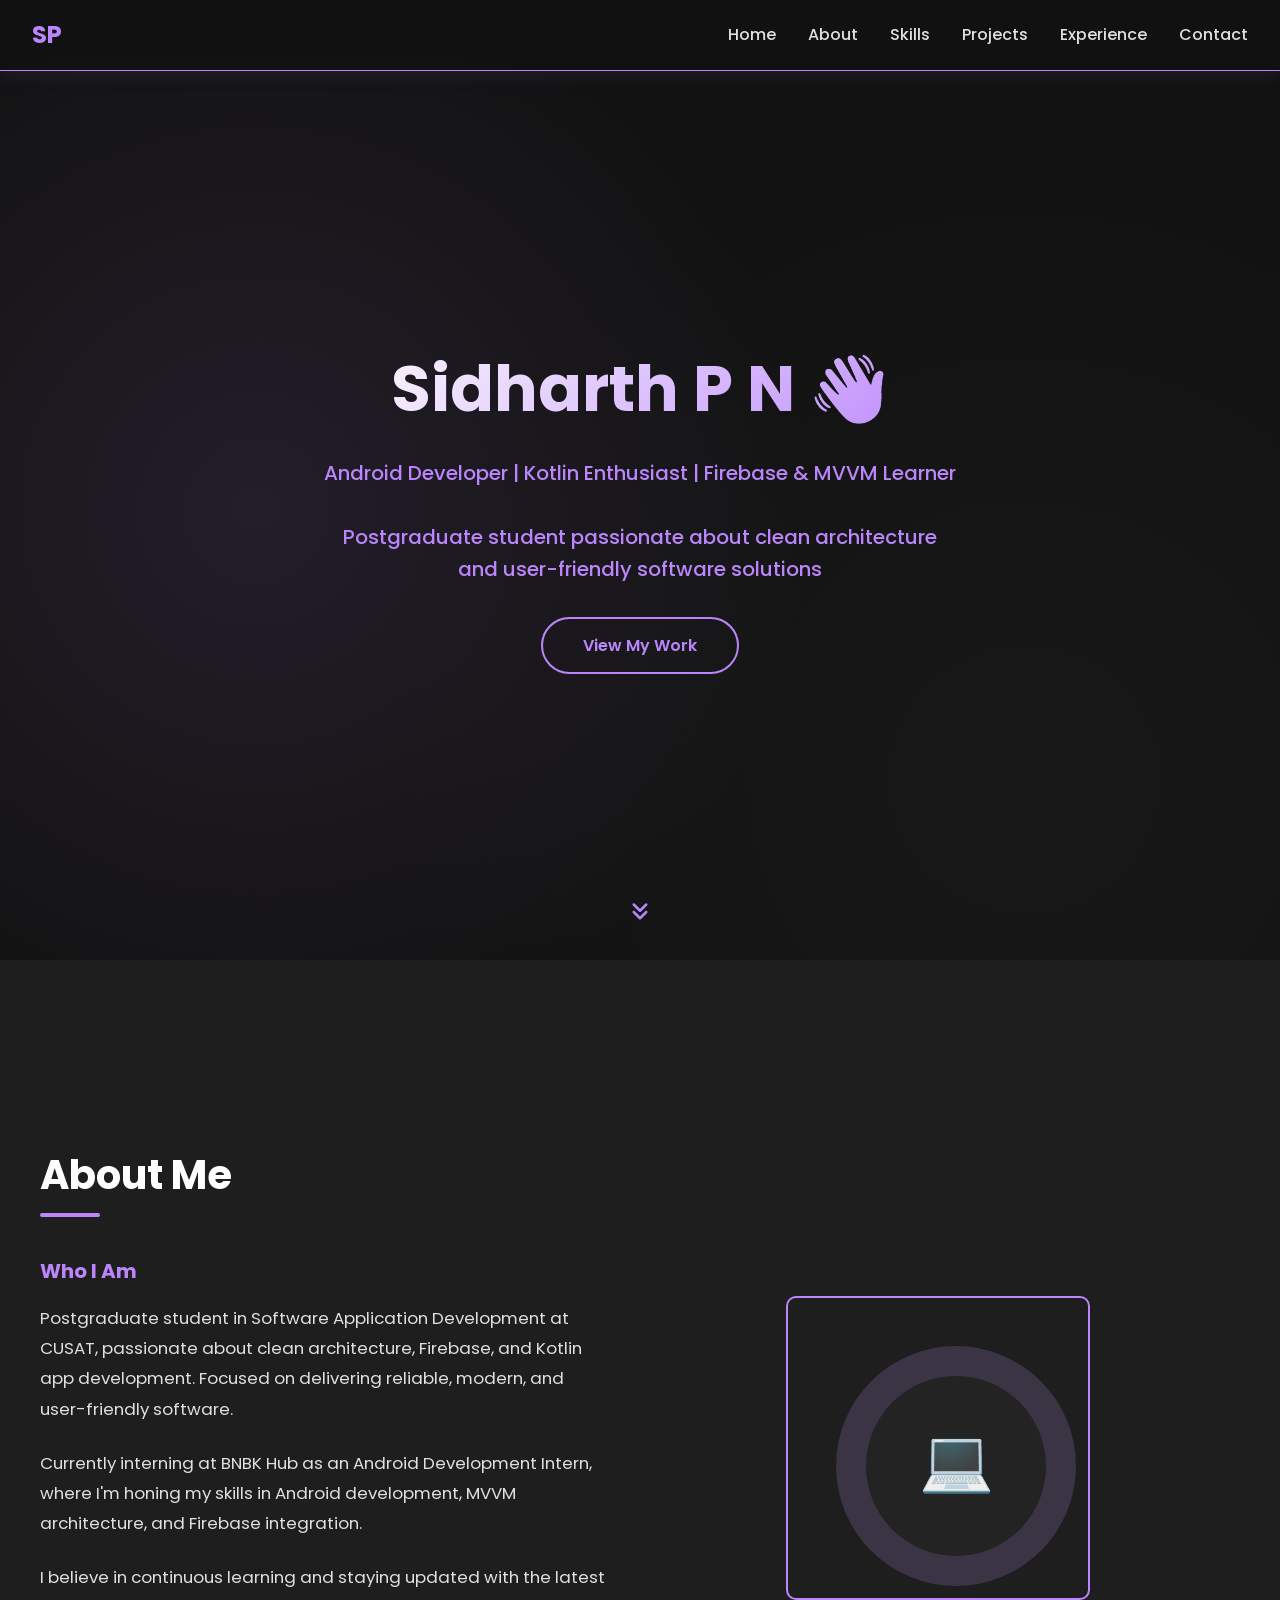
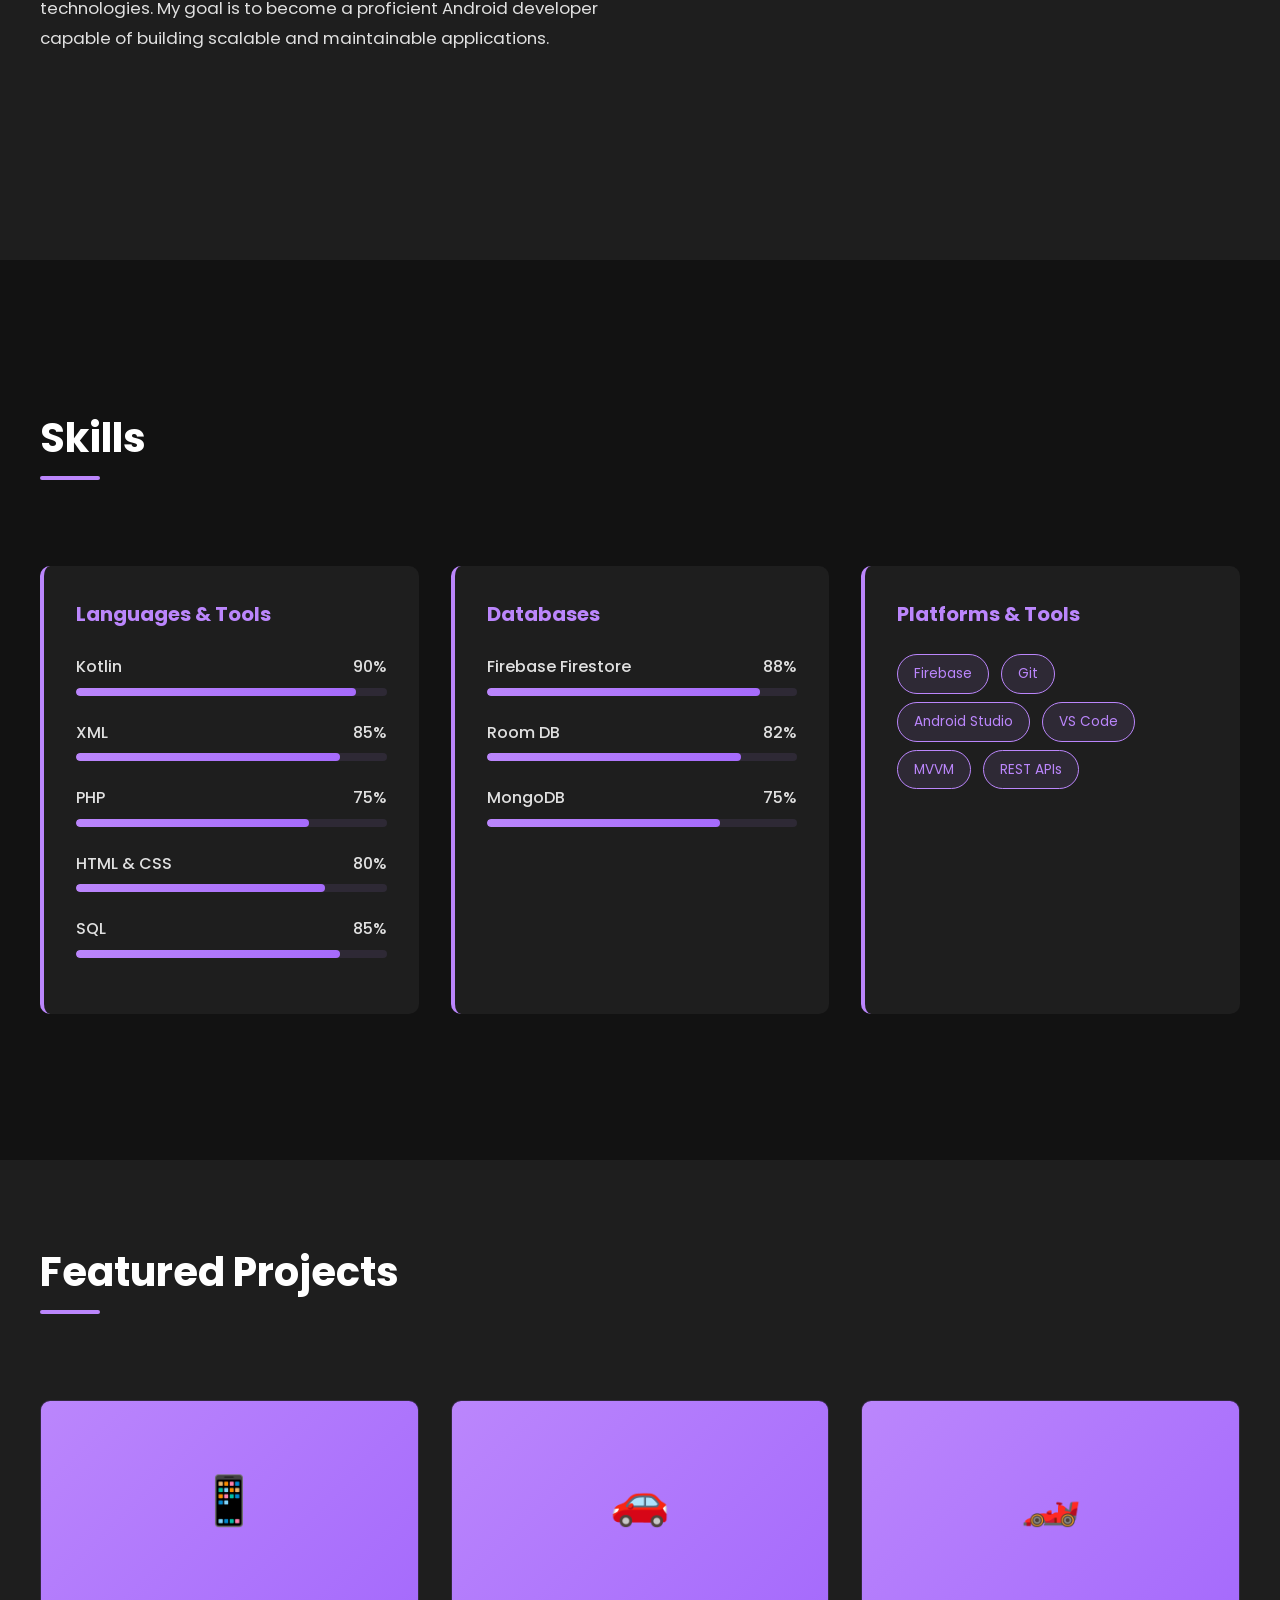
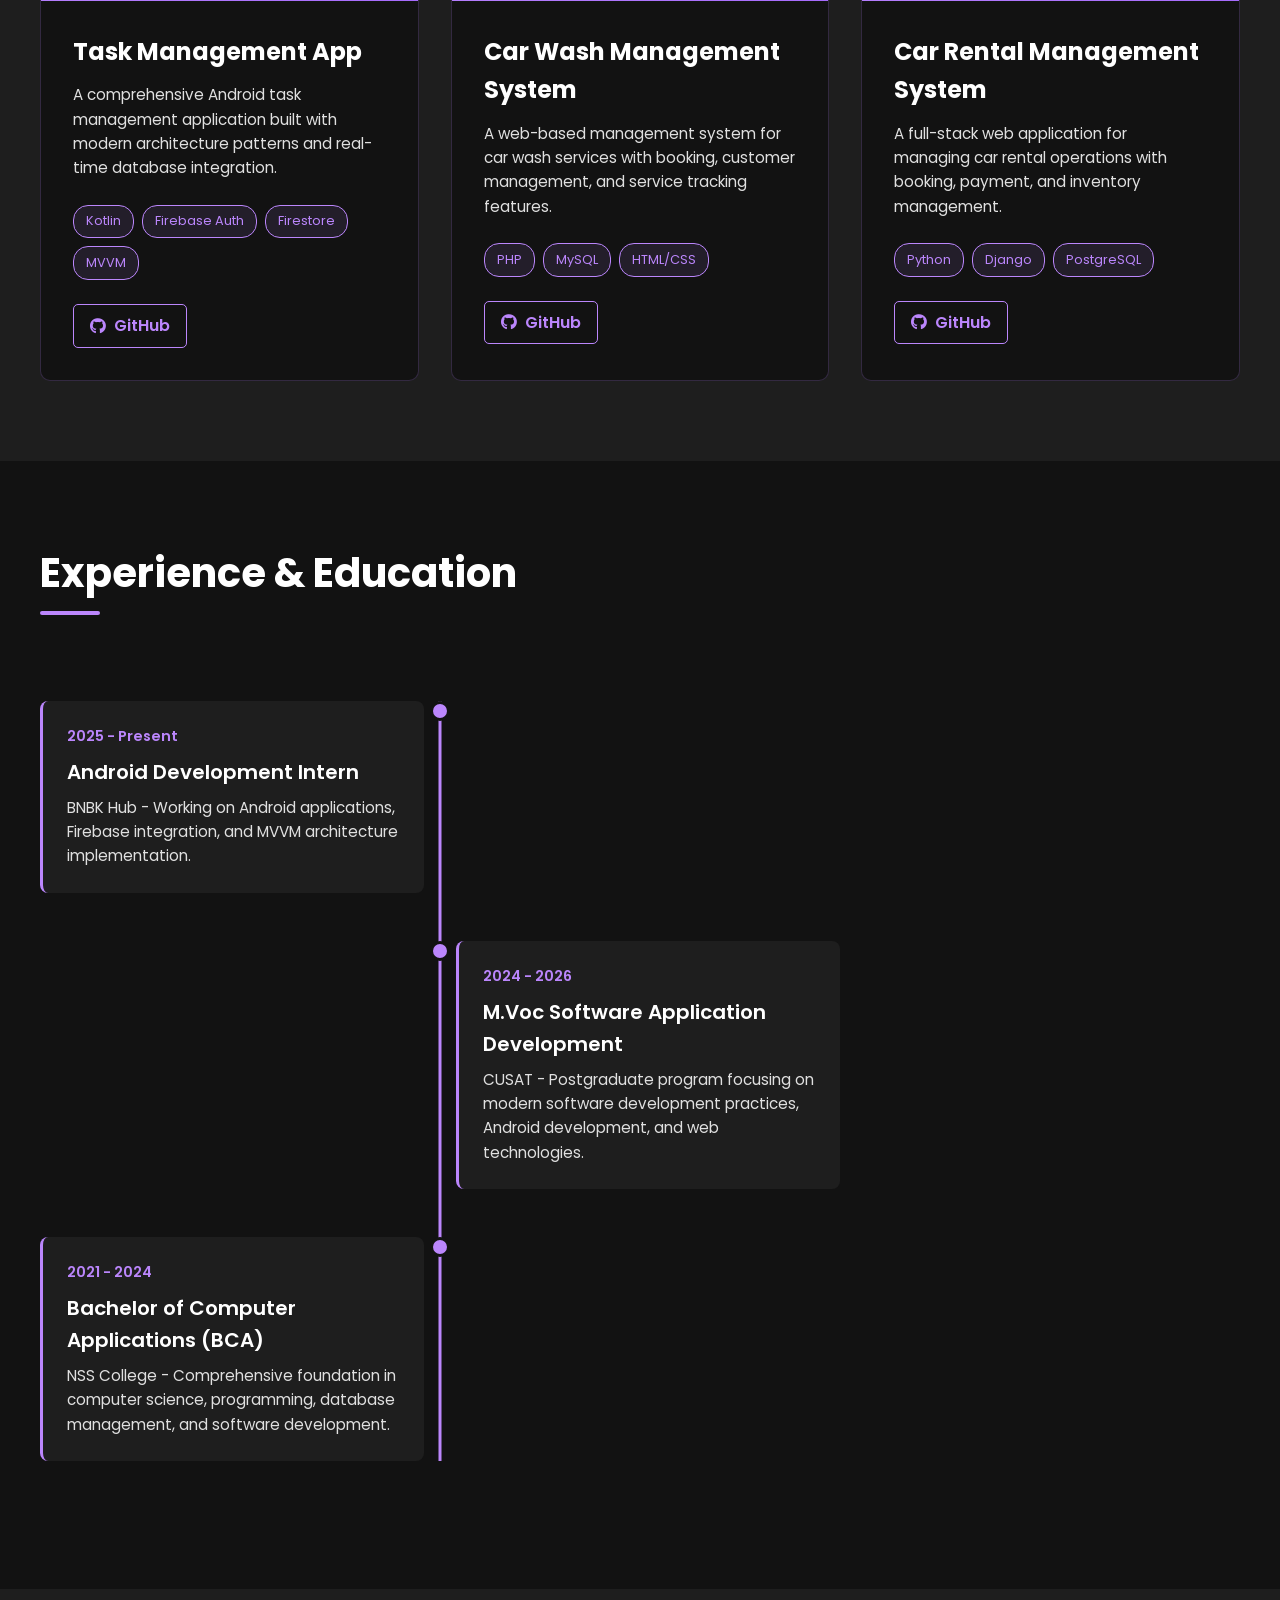
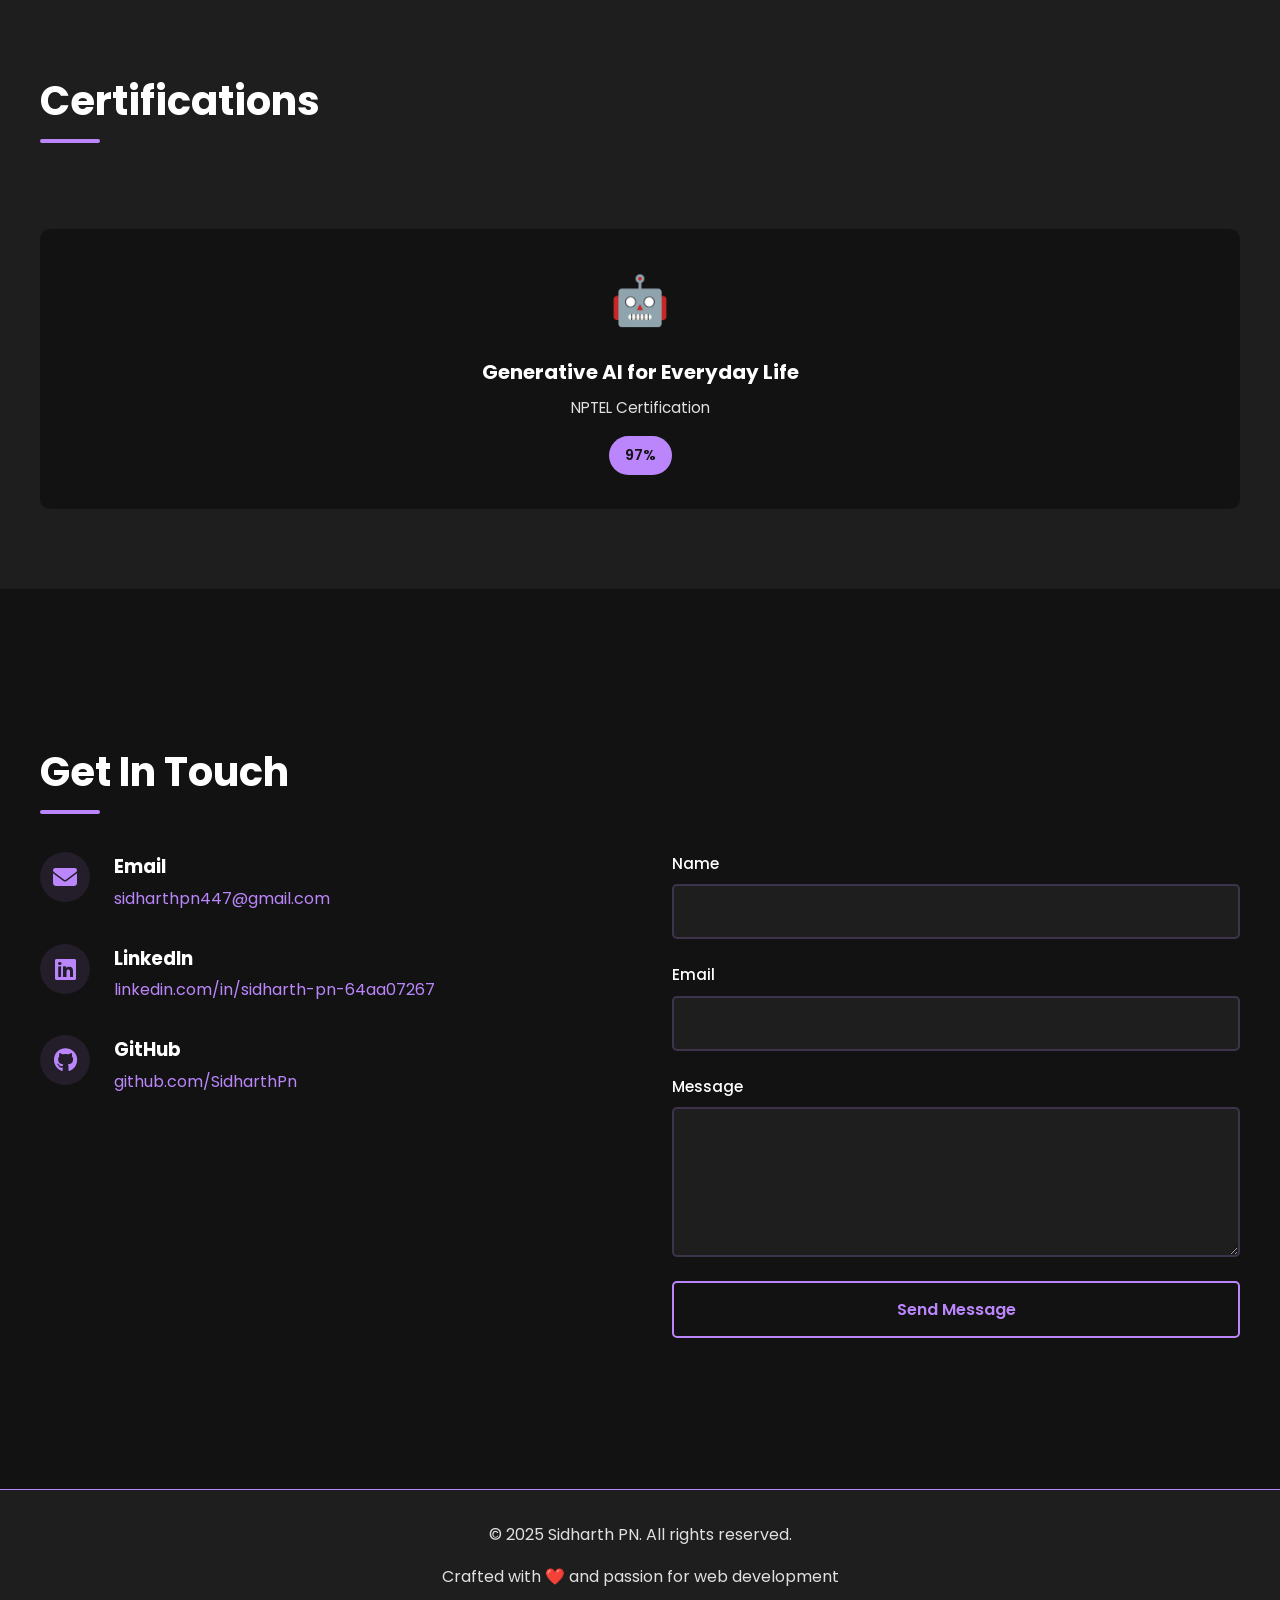
<file: portfolio.html>
<!DOCTYPE html>
<html lang="en">
<head>
    <meta charset="UTF-8">
    <meta name="viewport" content="width=device-width, initial-scale=1.0">
    <title>Sidharth PN - Android Developer Portfolio</title>
    <link href="https://fonts.googleapis.com/css2?family=Poppins:wght@300;400;500;600;700&display=swap" rel="stylesheet">
    <link rel="stylesheet" href="https://cdnjs.cloudflare.com/ajax/libs/font-awesome/6.4.0/css/all.min.css">
    <style>
        /* ==================== ROOT VARIABLES ==================== */
        :root {
            --primary-dark: #121212;
            --secondary-dark: #1e1e1e;
            --accent-color: #BB86FC;
            --accent-color-hover: #A66BFC;
            --text-light: #E0E0E0;
            --text-white: #FFFFFF;
            --subtle-dark: #232323;
            --transition: all 0.3s ease;
        }

        /* ==================== GLOBAL STYLES ==================== */
        * {
            margin: 0;
            padding: 0;
            box-sizing: border-box;
        }

        html {
            scroll-behavior: smooth;
        }

        body {
            font-family: 'Poppins', sans-serif;
            background-color: var(--primary-dark);
            color: var(--text-light);
            line-height: 1.6;
            overflow-x: hidden;
        }

        /* ==================== SCROLLBAR STYLING ==================== */
        ::-webkit-scrollbar {
            width: 10px;
        }

        ::-webkit-scrollbar-track {
            background: var(--secondary-dark);
        }

        ::-webkit-scrollbar-thumb {
            background: var(--accent-color);
            border-radius: 5px;
        }

        ::-webkit-scrollbar-thumb:hover {
            background: var(--accent-color-hover);
        }

        /* ==================== NAVIGATION ==================== */
        nav {
            position: fixed;
            top: 0;
            width: 100%;
            background: rgba(18, 18, 18, 0.95);
            backdrop-filter: blur(10px);
            z-index: 1000;
            padding: 1rem 2rem;
            display: flex;
            justify-content: space-between;
            align-items: center;
            border-bottom: 1px solid var(--accent-color);
            box-shadow: 0 2px 20px rgba(187, 134, 252, 0.1);
        }

        .nav-logo {
            font-size: 1.5rem;
            font-weight: 700;
            color: var(--accent-color);
            text-decoration: none;
            transition: var(--transition);
        }

        .nav-logo:hover {
            text-shadow: 0 0 20px var(--accent-color);
        }

        .nav-links {
            display: flex;
            gap: 2rem;
            list-style: none;
        }

        .nav-links a {
            color: var(--text-light);
            text-decoration: none;
            transition: var(--transition);
            font-weight: 500;
            position: relative;
        }

        .nav-links a:hover {
            color: var(--accent-color);
        }

        .nav-links a::after {
            content: '';
            position: absolute;
            bottom: -5px;
            left: 0;
            width: 0;
            height: 2px;
            background: var(--accent-color);
            transition: var(--transition);
        }

        .nav-links a:hover::after {
            width: 100%;
        }

        .hamburger {
            display: none;
            flex-direction: column;
            cursor: pointer;
        }

        .hamburger span {
            width: 25px;
            height: 3px;
            background: var(--accent-color);
            margin: 5px 0;
            transition: var(--transition);
        }

        /* ==================== HERO SECTION ==================== */
        .hero {
            min-height: 100vh;
            display: flex;
            align-items: center;
            justify-content: center;
            text-align: center;
            padding: 2rem;
            position: relative;
            overflow: hidden;
            margin-top: 60px;
        }

        .hero::before {
            content: '';
            position: absolute;
            top: 0;
            left: 0;
            width: 100%;
            height: 100%;
            background: radial-gradient(circle at 20% 50%, rgba(187, 134, 252, 0.1) 0%, transparent 50%),
                        radial-gradient(circle at 80% 80%, rgba(30, 30, 30, 0.5) 0%, transparent 50%);
            animation: gradientShift 8s ease infinite;
            z-index: 0;
        }

        @keyframes gradientShift {
            0%, 100% {
                opacity: 1;
            }
            50% {
                opacity: 0.7;
            }
        }

        .hero-content {
            position: relative;
            z-index: 1;
            animation: fadeInUp 1s ease;
        }

        .hero h1 {
            font-size: clamp(2rem, 8vw, 4rem);
            color: var(--text-white);
            margin-bottom: 1rem;
            font-weight: 700;
            background: linear-gradient(135deg, var(--text-white) 0%, var(--accent-color) 100%);
            -webkit-background-clip: text;
            -webkit-text-fill-color: transparent;
            background-clip: text;
        }

        .hero p {
            font-size: 1.25rem;
            color: var(--accent-color);
            margin-bottom: 2rem;
            font-weight: 500;
        }

        .hero-subtitle {
            font-size: 1rem;
            color: var(--text-light);
            margin-bottom: 3rem;
            max-width: 600px;
            margin-left: auto;
            margin-right: auto;
        }

        .cta-button {
            display: inline-block;
            padding: 0.875rem 2.5rem;
            background: transparent;
            border: 2px solid var(--accent-color);
            color: var(--accent-color);
            text-decoration: none;
            font-weight: 600;
            border-radius: 50px;
            transition: var(--transition);
            cursor: pointer;
            font-family: 'Poppins', sans-serif;
            font-size: 1rem;
            position: relative;
            overflow: hidden;
        }

        .cta-button::before {
            content: '';
            position: absolute;
            top: 0;
            left: -100%;
            width: 100%;
            height: 100%;
            background: var(--accent-color);
            transition: var(--transition);
            z-index: -1;
        }

        .cta-button:hover {
            color: var(--primary-dark);
            box-shadow: 0 0 30px rgba(187, 134, 252, 0.5);
        }

        .cta-button:hover::before {
            left: 0;
        }

        @keyframes fadeInUp {
            from {
                opacity: 0;
                transform: translateY(30px);
            }
            to {
                opacity: 1;
                transform: translateY(0);
            }
        }

        /* ==================== SCROLL INDICATOR ==================== */
        .scroll-indicator {
            position: absolute;
            bottom: 30px;
            left: 50%;
            transform: translateX(-50%);
            animation: bounce 2s infinite;
        }

        .scroll-indicator svg {
            width: 30px;
            height: 30px;
            stroke: var(--accent-color);
            fill: none;
        }

        @keyframes bounce {
            0%, 100% {
                transform: translateX(-50%) translateY(0);
            }
            50% {
                transform: translateX(-50%) translateY(10px);
            }
        }

        /* ==================== ABOUT SECTION ==================== */
        .about {
            padding: 5rem 2rem;
            background: var(--secondary-dark);
            min-height: 100vh;
            display: flex;
            align-items: center;
        }

        .container {
            max-width: 1200px;
            margin: 0 auto;
            width: 100%;
        }

        .section-title {
            font-size: 2.5rem;
            color: var(--text-white);
            margin-bottom: 3rem;
            position: relative;
            display: inline-block;
        }

        .section-title::after {
            content: '';
            position: absolute;
            bottom: -10px;
            left: 0;
            width: 60px;
            height: 4px;
            background: var(--accent-color);
            border-radius: 2px;
        }

        .about-content {
            display: grid;
            grid-template-columns: 1fr 1fr;
            gap: 4rem;
            align-items: center;
        }

        .about-text h3 {
            color: var(--accent-color);
            font-size: 1.25rem;
            margin-bottom: 1rem;
        }

        .about-text p {
            color: var(--text-light);
            margin-bottom: 1.5rem;
            line-height: 1.8;
            font-size: 1.05rem;
        }

        .about-image {
            position: relative;
            width: 300px;
            height: 300px;
            margin: 0 auto;
        }

        .about-image::before {
            content: '';
            position: absolute;
            width: 100%;
            height: 100%;
            border: 2px solid var(--accent-color);
            border-radius: 10px;
            top: -20px;
            left: -20px;
            animation: borderRotate 3s linear infinite;
        }

        @keyframes borderRotate {
            0% {
                transform: rotate(0deg);
            }
            100% {
                transform: rotate(360deg);
            }
        }

        .about-image img {
            width: 100%;
            height: 100%;
            object-fit: cover;
            border-radius: 10px;
            position: relative;
            z-index: 1;
            filter: grayscale(30%);
            transition: var(--transition);
        }

        .about-image:hover img {
            filter: grayscale(0%);
        }

        /* ==================== SKILLS SECTION ==================== */
        .skills {
            padding: 5rem 2rem;
            background: var(--primary-dark);
            min-height: 100vh;
            display: flex;
            align-items: center;
        }

        .skills-grid {
            display: grid;
            grid-template-columns: repeat(auto-fit, minmax(300px, 1fr));
            gap: 2rem;
            margin-top: 3rem;
        }

        .skill-category {
            background: var(--secondary-dark);
            padding: 2rem;
            border-radius: 10px;
            border-left: 4px solid var(--accent-color);
            transition: var(--transition);
        }

        .skill-category:hover {
            transform: translateY(-10px);
            box-shadow: 0 20px 40px rgba(187, 134, 252, 0.2);
        }

        .skill-category h3 {
            color: var(--accent-color);
            margin-bottom: 1.5rem;
            font-size: 1.25rem;
        }

        .skill-item {
            margin-bottom: 1.5rem;
        }

        .skill-name {
            display: flex;
            justify-content: space-between;
            margin-bottom: 0.5rem;
            color: var(--text-light);
            font-weight: 500;
        }

        .skill-bar {
            width: 100%;
            height: 8px;
            background: rgba(187, 134, 252, 0.1);
            border-radius: 4px;
            overflow: hidden;
        }

        .skill-progress {
            height: 100%;
            background: linear-gradient(90deg, var(--accent-color) 0%, var(--accent-color-hover) 100%);
            border-radius: 4px;
            animation: fillBar 1s ease-out forwards;
        }

        @keyframes fillBar {
            from {
                width: 0;
            }
        }

        .skill-badge {
            display: inline-block;
            background: rgba(187, 134, 252, 0.1);
            color: var(--accent-color);
            padding: 0.5rem 1rem;
            border-radius: 20px;
            font-size: 0.85rem;
            margin-right: 0.5rem;
            margin-bottom: 0.5rem;
            transition: var(--transition);
            border: 1px solid var(--accent-color);
        }

        .skill-badge:hover {
            background: var(--accent-color);
            color: var(--primary-dark);
            transform: scale(1.05);
        }

        /* ==================== PROJECTS SECTION ==================== */
        .projects {
            padding: 5rem 2rem;
            background: var(--secondary-dark);
            min-height: 100vh;
            display: flex;
            align-items: center;
        }

        .projects-grid {
            display: grid;
            grid-template-columns: repeat(auto-fit, minmax(350px, 1fr));
            gap: 2rem;
            margin-top: 3rem;
        }

        .project-card {
            background: var(--primary-dark);
            border-radius: 10px;
            overflow: hidden;
            transition: var(--transition);
            border: 1px solid rgba(187, 134, 252, 0.2);
            position: relative;
        }

        .project-card:hover {
            transform: translateY(-15px);
            box-shadow: 0 20px 60px rgba(187, 134, 252, 0.3);
        }

        .project-image {
            width: 100%;
            height: 200px;
            background: linear-gradient(135deg, var(--accent-color) 0%, var(--accent-color-hover) 100%);
            display: flex;
            align-items: center;
            justify-content: center;
            font-size: 3rem;
            position: relative;
            overflow: hidden;
        }

        .project-image::before {
            content: '';
            position: absolute;
            top: 0;
            left: -100%;
            width: 100%;
            height: 100%;
            background: rgba(255, 255, 255, 0.1);
            transition: var(--transition);
        }

        .project-card:hover .project-image::before {
            left: 100%;
        }

        .project-content {
            padding: 2rem;
        }

        .project-content h3 {
            color: var(--text-white);
            margin-bottom: 0.75rem;
            font-size: 1.5rem;
        }

        .project-content p {
            color: var(--text-light);
            margin-bottom: 1.5rem;
            font-size: 0.95rem;
        }

        .tech-stack {
            display: flex;
            flex-wrap: wrap;
            gap: 0.5rem;
            margin-bottom: 1.5rem;
        }

        .tech-badge {
            background: rgba(187, 134, 252, 0.1);
            color: var(--accent-color);
            padding: 0.35rem 0.75rem;
            border-radius: 15px;
            font-size: 0.8rem;
            border: 1px solid var(--accent-color);
        }

        .project-links {
            display: flex;
            gap: 1rem;
        }

        .project-link {
            display: inline-flex;
            align-items: center;
            gap: 0.5rem;
            color: var(--accent-color);
            text-decoration: none;
            font-weight: 600;
            transition: var(--transition);
            padding: 0.5rem 1rem;
            border: 1px solid var(--accent-color);
            border-radius: 5px;
        }

        .project-link:hover {
            background: var(--accent-color);
            color: var(--primary-dark);
        }

        /* ==================== EXPERIENCE & EDUCATION SECTION ==================== */
        .experience {
            padding: 5rem 2rem;
            background: var(--primary-dark);
            min-height: 100vh;
            display: flex;
            align-items: center;
        }

        .timeline {
            position: relative;
            max-width: 800px;
            margin-top: 3rem;
        }

        .timeline::before {
            content: '';
            position: absolute;
            left: 50%;
            transform: translateX(-50%);
            width: 3px;
            height: 100%;
            background: var(--accent-color);
        }

        .timeline-item {
            margin-bottom: 3rem;
            position: relative;
            animation: slideInFade 0.8s ease forwards;
            opacity: 0;
        }

        .timeline-item:nth-child(1) { animation-delay: 0.2s; }
        .timeline-item:nth-child(2) { animation-delay: 0.4s; }
        .timeline-item:nth-child(3) { animation-delay: 0.6s; }

        @keyframes slideInFade {
            from {
                opacity: 0;
                transform: translateY(30px);
            }
            to {
                opacity: 1;
                transform: translateY(0);
            }
        }

        .timeline-item:nth-child(odd) .timeline-content {
            margin-left: 0;
            margin-right: 52%;
        }

        .timeline-item:nth-child(even) .timeline-content {
            margin-left: 52%;
        }

        .timeline-marker {
            position: absolute;
            left: 50%;
            top: 0;
            transform: translateX(-50%);
            width: 20px;
            height: 20px;
            background: var(--accent-color);
            border: 3px solid var(--primary-dark);
            border-radius: 50%;
            z-index: 10;
            animation: pulse 2s ease infinite;
        }

        @keyframes pulse {
            0%, 100% {
                box-shadow: 0 0 0 0 rgba(187, 134, 252, 0.7);
            }
            50% {
                box-shadow: 0 0 0 10px rgba(187, 134, 252, 0);
            }
        }

        .timeline-content {
            background: var(--secondary-dark);
            padding: 1.5rem;
            border-radius: 8px;
            border-left: 3px solid var(--accent-color);
            transition: var(--transition);
        }

        .timeline-content:hover {
            box-shadow: 0 10px 30px rgba(187, 134, 252, 0.2);
            transform: translateY(-5px);
        }

        .timeline-date {
            color: var(--accent-color);
            font-weight: 600;
            font-size: 0.9rem;
        }

        .timeline-title {
            color: var(--text-white);
            font-size: 1.25rem;
            margin: 0.5rem 0;
            font-weight: 600;
        }

        .timeline-description {
            color: var(--text-light);
            font-size: 0.95rem;
        }

        /* ==================== CERTIFICATIONS SECTION ==================== */
        .certifications {
            padding: 5rem 2rem;
            background: var(--secondary-dark);
            min-height: auto;
            display: flex;
            align-items: center;
        }

        .cert-grid {
            display: grid;
            grid-template-columns: repeat(auto-fit, minmax(280px, 1fr));
            gap: 2rem;
            margin-top: 3rem;
        }

        .cert-card {
            background: var(--primary-dark);
            padding: 2rem;
            border-radius: 10px;
            text-align: center;
            border: 2px solid transparent;
            transition: var(--transition);
            position: relative;
            overflow: hidden;
        }

        .cert-card::before {
            content: '';
            position: absolute;
            top: 0;
            left: -100%;
            width: 100%;
            height: 100%;
            background: linear-gradient(90deg, transparent, rgba(187, 134, 252, 0.2), transparent);
            transition: var(--transition);
        }

        .cert-card:hover {
            border-color: var(--accent-color);
            box-shadow: 0 10px 40px rgba(187, 134, 252, 0.3);
        }

        .cert-card:hover::before {
            left: 100%;
        }

        .cert-icon {
            font-size: 3rem;
            color: var(--accent-color);
            margin-bottom: 1rem;
        }

        .cert-card h3 {
            color: var(--text-white);
            margin-bottom: 0.5rem;
            font-size: 1.25rem;
        }

        .cert-card p {
            color: var(--text-light);
            font-size: 0.95rem;
            margin-bottom: 1rem;
        }

        .cert-percentage {
            display: inline-block;
            background: var(--accent-color);
            color: var(--primary-dark);
            padding: 0.5rem 1rem;
            border-radius: 20px;
            font-weight: 600;
            font-size: 0.9rem;
        }

        /* ==================== CONTACT SECTION ==================== */
        .contact {
            padding: 5rem 2rem;
            background: var(--primary-dark);
            min-height: 100vh;
            display: flex;
            align-items: center;
        }

        .contact-content {
            display: grid;
            grid-template-columns: 1fr 1fr;
            gap: 4rem;
            align-items: start;
        }

        .contact-info {
            display: flex;
            flex-direction: column;
            gap: 2rem;
        }

        .contact-item {
            display: flex;
            align-items: flex-start;
            gap: 1.5rem;
            transition: var(--transition);
        }

        .contact-item:hover {
            transform: translateX(10px);
        }

        .contact-icon {
            width: 50px;
            height: 50px;
            background: rgba(187, 134, 252, 0.1);
            border-radius: 50%;
            display: flex;
            align-items: center;
            justify-content: center;
            color: var(--accent-color);
            font-size: 1.5rem;
            flex-shrink: 0;
            transition: var(--transition);
        }

        .contact-item:hover .contact-icon {
            background: var(--accent-color);
            color: var(--primary-dark);
            transform: scale(1.1);
        }

        .contact-details h3 {
            color: var(--text-white);
            margin-bottom: 0.25rem;
        }

        .contact-details p {
            color: var(--text-light);
            text-decoration: none;
        }

        .contact-details a {
            color: var(--accent-color);
            text-decoration: none;
            transition: var(--transition);
        }

        .contact-details a:hover {
            text-decoration: underline;
            color: var(--accent-color-hover);
        }

        .contact-form {
            display: flex;
            flex-direction: column;
            gap: 1.5rem;
        }

        .form-group {
            display: flex;
            flex-direction: column;
            gap: 0.5rem;
        }

        .form-group label {
            color: var(--text-white);
            font-weight: 500;
            font-size: 0.95rem;
        }

        .form-group input,
        .form-group textarea {
            padding: 0.875rem;
            border: 2px solid rgba(187, 134, 252, 0.2);
            background: var(--secondary-dark);
            color: var(--text-light);
            border-radius: 5px;
            font-family: 'Poppins', sans-serif;
            font-size: 0.95rem;
            transition: var(--transition);
        }

        .form-group input:focus,
        .form-group textarea:focus {
            outline: none;
            border-color: var(--accent-color);
            box-shadow: 0 0 20px rgba(187, 134, 252, 0.2);
            background: var(--primary-dark);
        }

        .form-group textarea {
            resize: vertical;
            min-height: 150px;
        }

        .submit-button {
            padding: 0.875rem 2rem;
            background: transparent;
            border: 2px solid var(--accent-color);
            color: var(--accent-color);
            font-weight: 600;
            border-radius: 5px;
            cursor: pointer;
            transition: var(--transition);
            font-family: 'Poppins', sans-serif;
            font-size: 1rem;
            position: relative;
            overflow: hidden;
        }

        .submit-button::before {
            content: '';
            position: absolute;
            top: 0;
            left: -100%;
            width: 100%;
            height: 100%;
            background: var(--accent-color);
            transition: var(--transition);
            z-index: -1;
        }

        .submit-button:hover {
            color: var(--primary-dark);
        }

        .submit-button:hover::before {
            left: 0;
        }

        .form-message {
            padding: 1rem;
            border-radius: 5px;
            text-align: center;
            display: none;
        }

        .form-message.success {
            background: rgba(187, 134, 252, 0.1);
            color: var(--accent-color);
            border: 1px solid var(--accent-color);
            display: block;
            animation: fadeInUp 0.5s ease;
        }

        /* ==================== FOOTER ==================== */
        footer {
            background: var(--secondary-dark);
            padding: 2rem;
            text-align: center;
            border-top: 1px solid var(--accent-color);
            position: relative;
        }

        footer p {
            color: var(--text-light);
            margin-bottom: 1rem;
        }

        .scroll-to-top {
            position: fixed;
            bottom: 30px;
            right: 30px;
            width: 50px;
            height: 50px;
            background: var(--accent-color);
            border-radius: 50%;
            display: flex;
            align-items: center;
            justify-content: center;
            color: var(--primary-dark);
            cursor: pointer;
            transition: var(--transition);
            opacity: 0;
            pointer-events: none;
            z-index: 100;
            font-size: 1.5rem;
        }

        .scroll-to-top.visible {
            opacity: 1;
            pointer-events: auto;
        }

        .scroll-to-top:hover {
            transform: translateY(-5px);
            box-shadow: 0 10px 30px rgba(187, 134, 252, 0.4);
        }

        /* ==================== SCROLL ANIMATIONS ==================== */
        .fade-in {
            opacity: 0;
            animation: fadeInUp 0.8s ease forwards;
        }

        .fade-in:nth-child(1) { animation-delay: 0.1s; }
        .fade-in:nth-child(2) { animation-delay: 0.2s; }
        .fade-in:nth-child(3) { animation-delay: 0.3s; }
        .fade-in:nth-child(4) { animation-delay: 0.4s; }

        /* ==================== RESPONSIVE DESIGN ==================== */
        @media (max-width: 768px) {
            nav {
                padding: 1rem;
            }

            .nav-links {
                display: none;
                gap: 1rem;
            }

            .hamburger {
                display: flex;
            }

            .nav-links.active {
                display: flex;
                flex-direction: column;
                position: absolute;
                top: 60px;
                left: 0;
                right: 0;
                background: var(--primary-dark);
                padding: 1rem;
            }

            .hero {
                margin-top: 60px;
            }

            .about-content,
            .contact-content {
                grid-template-columns: 1fr;
            }

            .about-image::before {
                top: -15px;
                left: -15px;
            }

            .timeline::before {
                left: 15px;
            }

            .timeline-item:nth-child(odd) .timeline-content,
            .timeline-item:nth-child(even) .timeline-content {
                margin-left: 50px;
                margin-right: 0;
            }

            .timeline-marker {
                left: 6px;
            }

            .projects-grid,
            .skills-grid,
            .cert-grid {
                grid-template-columns: 1fr;
            }

            .section-title {
                font-size: 2rem;
            }

            .scroll-to-top {
                width: 40px;
                height: 40px;
                right: 20px;
                bottom: 20px;
            }

            .contact-form {
                grid-column: 1;
            }
        }

        @media (max-width: 480px) {
            .hero h1 {
                font-size: 1.75rem;
            }

            .hero p {
                font-size: 1rem;
            }

            .section-title {
                font-size: 1.75rem;
            }

            .section-title::after {
                width: 40px;
            }

            .nav-links a {
                font-size: 0.9rem;
            }

            .project-links {
                flex-direction: column;
            }

            .project-link {
                width: 100%;
                justify-content: center;
            }
        }
    </style>
</head>
<body>
    <!-- ==================== NAVIGATION ==================== -->
    <nav>
        <a href="#home" class="nav-logo">SP</a>
        <ul class="nav-links">
            <li><a href="#home">Home</a></li>
            <li><a href="#about">About</a></li>
            <li><a href="#skills">Skills</a></li>
            <li><a href="#projects">Projects</a></li>
            <li><a href="#experience">Experience</a></li>
            <li><a href="#contact">Contact</a></li>
        </ul>
        <div class="hamburger">
            <span></span>
            <span></span>
            <span></span>
        </div>
    </nav>

    <!-- ==================== HERO SECTION ==================== -->
    <section class="hero" id="home">
        <div class="hero-content">
            <h1>Sidharth P N 👋</h1>
            <p>Android Developer | Kotlin Enthusiast | Firebase & MVVM Learner</p>
            <p class="hero-subtitle">Postgraduate student passionate about clean architecture and user-friendly software solutions</p>
            <a href="#projects" class="cta-button">View My Work</a>
        </div>
        <div class="scroll-indicator">
            <svg viewBox="0 0 24 24">
                <path d="M7 10l5 5 5-5" stroke-width="2" stroke-linecap="round" stroke-linejoin="round"/>
                <path d="M7 16l5 5 5-5" stroke-width="2" stroke-linecap="round" stroke-linejoin="round"/>
            </svg>
        </div>
    </section>

    <!-- ==================== ABOUT SECTION ==================== -->
    <section class="about" id="about">
        <div class="container">
            <h2 class="section-title">About Me</h2>
            <div class="about-content fade-in">
                <div class="about-text">
                    <h3>Who I Am</h3>
                    <p>Postgraduate student in Software Application Development at CUSAT, passionate about clean architecture, Firebase, and Kotlin app development. Focused on delivering reliable, modern, and user-friendly software.</p>
                    <p>Currently interning at BNBK Hub as an Android Development Intern, where I'm honing my skills in Android development, MVVM architecture, and Firebase integration.</p>
                    <p>I believe in continuous learning and staying updated with the latest technologies. My goal is to become a proficient Android developer capable of building scalable and maintainable applications.</p>
                </div>
                <div class="about-image">
                    <img src="data:image/svg+xml,%3Csvg xmlns='http://www.w3.org/2000/svg' viewBox='0 0 200 200'%3E%3Ccircle cx='100' cy='100' r='80' fill='%23BB86FC' opacity='0.2'/%3E%3Ccircle cx='100' cy='100' r='60' fill='%23232323'/%3E%3Ctext x='100' y='110' font-size='40' fill='%23BB86FC' text-anchor='middle' font-family='Arial'%3E💻%3C/text%3E%3C/svg%3E" alt="Sidharth">
                </div>
            </div>
        </div>
    </section>

    <!-- ==================== SKILLS SECTION ==================== -->
    <section class="skills" id="skills">
        <div class="container">
            <h2 class="section-title">Skills</h2>
            <div class="skills-grid">
                <div class="skill-category fade-in">
                    <h3>Languages & Tools</h3>
                    <div class="skill-item">
                        <div class="skill-name">
                            <span>Kotlin</span>
                            <span>90%</span>
                        </div>
                        <div class="skill-bar">
                            <div class="skill-progress" style="width: 90%;"></div>
                        </div>
                    </div>
                    <div class="skill-item">
                        <div class="skill-name">
                            <span>XML</span>
                            <span>85%</span>
                        </div>
                        <div class="skill-bar">
                            <div class="skill-progress" style="width: 85%; animation-delay: 0.1s;"></div>
                        </div>
                    </div>
                    <div class="skill-item">
                        <div class="skill-name">
                            <span>PHP</span>
                            <span>75%</span>
                        </div>
                        <div class="skill-bar">
                            <div class="skill-progress" style="width: 75%; animation-delay: 0.2s;"></div>
                        </div>
                    </div>
                    <div class="skill-item">
                        <div class="skill-name">
                            <span>HTML & CSS</span>
                            <span>80%</span>
                        </div>
                        <div class="skill-bar">
                            <div class="skill-progress" style="width: 80%; animation-delay: 0.3s;"></div>
                        </div>
                    </div>
                    <div class="skill-item">
                        <div class="skill-name">
                            <span>SQL</span>
                            <span>85%</span>
                        </div>
                        <div class="skill-bar">
                            <div class="skill-progress" style="width: 85%; animation-delay: 0.4s;"></div>
                        </div>
                    </div>
                </div>

                <div class="skill-category fade-in">
                    <h3>Databases</h3>
                    <div class="skill-item">
                        <div class="skill-name">
                            <span>Firebase Firestore</span>
                            <span>88%</span>
                        </div>
                        <div class="skill-bar">
                            <div class="skill-progress" style="width: 88%;"></div>
                        </div>
                    </div>
                    <div class="skill-item">
                        <div class="skill-name">
                            <span>Room DB</span>
                            <span>82%</span>
                        </div>
                        <div class="skill-bar">
                            <div class="skill-progress" style="width: 82%; animation-delay: 0.1s;"></div>
                        </div>
                    </div>
                    <div class="skill-item">
                        <div class="skill-name">
                            <span>MongoDB</span>
                            <span>75%</span>
                        </div>
                        <div class="skill-bar">
                            <div class="skill-progress" style="width: 75%; animation-delay: 0.2s;"></div>
                        </div>
                    </div>
                </div>

                <div class="skill-category fade-in">
                    <h3>Platforms & Tools</h3>
                    <div class="skill-item">
                        <span class="skill-badge">Firebase</span>
                        <span class="skill-badge">Git</span>
                        <span class="skill-badge">Android Studio</span>
                        <span class="skill-badge">VS Code</span>
                        <span class="skill-badge">MVVM</span>
                        <span class="skill-badge">REST APIs</span>
                    </div>
                </div>
            </div>
        </div>
    </section>

    <!-- ==================== PROJECTS SECTION ==================== -->
    <section class="projects" id="projects">
        <div class="container">
            <h2 class="section-title">Featured Projects</h2>
            <div class="projects-grid">
                <div class="project-card fade-in">
                    <div class="project-image">📱</div>
                    <div class="project-content">
                        <h3>Task Management App</h3>
                        <p>A comprehensive Android task management application built with modern architecture patterns and real-time database integration.</p>
                        <div class="tech-stack">
                            <span class="tech-badge">Kotlin</span>
                            <span class="tech-badge">Firebase Auth</span>
                            <span class="tech-badge">Firestore</span>
                            <span class="tech-badge">MVVM</span>
                        </div>
                        <div class="project-links">
                            <a href="https://github.com/SidharthPn" class="project-link" target="_blank">
                                <i class="fab fa-github"></i> GitHub
                            </a>
                        </div>
                    </div>
                </div>

                <div class="project-card fade-in">
                    <div class="project-image">🚗</div>
                    <div class="project-content">
                        <h3>Car Wash Management System</h3>
                        <p>A web-based management system for car wash services with booking, customer management, and service tracking features.</p>
                        <div class="tech-stack">
                            <span class="tech-badge">PHP</span>
                            <span class="tech-badge">MySQL</span>
                            <span class="tech-badge">HTML/CSS</span>
                        </div>
                        <div class="project-links">
                            <a href="https://github.com/SidharthPn" class="project-link" target="_blank">
                                <i class="fab fa-github"></i> GitHub
                            </a>
                        </div>
                    </div>
                </div>

                <div class="project-card fade-in">
                    <div class="project-image">🏎️</div>
                    <div class="project-content">
                        <h3>Car Rental Management System</h3>
                        <p>A full-stack web application for managing car rental operations with booking, payment, and inventory management.</p>
                        <div class="tech-stack">
                            <span class="tech-badge">Python</span>
                            <span class="tech-badge">Django</span>
                            <span class="tech-badge">PostgreSQL</span>
                        </div>
                        <div class="project-links">
                            <a href="https://github.com/SidharthPn" class="project-link" target="_blank">
                                <i class="fab fa-github"></i> GitHub
                            </a>
                        </div>
                    </div>
                </div>
            </div>
        </div>
    </section>

    <!-- ==================== EXPERIENCE & EDUCATION SECTION ==================== -->
    <section class="experience" id="experience">
        <div class="container">
            <h2 class="section-title">Experience & Education</h2>
            <div class="timeline">
                <div class="timeline-item">
                    <div class="timeline-marker"></div>
                    <div class="timeline-content">
                        <div class="timeline-date">2025 - Present</div>
                        <div class="timeline-title">Android Development Intern</div>
                        <div class="timeline-description">BNBK Hub - Working on Android applications, Firebase integration, and MVVM architecture implementation.</div>
                    </div>
                </div>

                <div class="timeline-item">
                    <div class="timeline-marker"></div>
                    <div class="timeline-content">
                        <div class="timeline-date">2024 - 2026</div>
                        <div class="timeline-title">M.Voc Software Application Development</div>
                        <div class="timeline-description">CUSAT - Postgraduate program focusing on modern software development practices, Android development, and web technologies.</div>
                    </div>
                </div>

                <div class="timeline-item">
                    <div class="timeline-marker"></div>
                    <div class="timeline-content">
                        <div class="timeline-date">2021 - 2024</div>
                        <div class="timeline-title">Bachelor of Computer Applications (BCA)</div>
                        <div class="timeline-description">NSS College - Comprehensive foundation in computer science, programming, database management, and software development.</div>
                    </div>
                </div>
            </div>
        </div>
    </section>

    <!-- ==================== CERTIFICATIONS SECTION ==================== -->
    <section class="certifications" id="certifications">
        <div class="container">
            <h2 class="section-title">Certifications</h2>
            <div class="cert-grid">
                <div class="cert-card fade-in">
                    <div class="cert-icon">🤖</div>
                    <h3>Generative AI for Everyday Life</h3>
                    <p>NPTEL Certification</p>
                    <div class="cert-percentage">97%</div>
                </div>
            </div>
        </div>
    </section>

    <!-- ==================== CONTACT SECTION ==================== -->
    <section class="contact" id="contact">
        <div class="container">
            <h2 class="section-title">Get In Touch</h2>
            <div class="contact-content">
                <div class="contact-info">
                    <div class="contact-item">
                        <div class="contact-icon">
                            <i class="fas fa-envelope"></i>
                        </div>
                        <div class="contact-details">
                            <h3>Email</h3>
                            <a href="mailto:sidharthpn447@gmail.com">sidharthpn447@gmail.com</a>
                        </div>
                    </div>

                    <div class="contact-item">
                        <div class="contact-icon">
                            <i class="fab fa-linkedin"></i>
                        </div>
                        <div class="contact-details">
                            <h3>LinkedIn</h3>
                            <a href="https://linkedin.com/in/sidharth-pn-64aa07267" target="_blank">linkedin.com/in/sidharth-pn-64aa07267</a>
                        </div>
                    </div>

                    <div class="contact-item">
                        <div class="contact-icon">
                            <i class="fab fa-github"></i>
                        </div>
                        <div class="contact-details">
                            <h3>GitHub</h3>
                            <a href="https://github.com/SidharthPn" target="_blank">github.com/SidharthPn</a>
                        </div>
                    </div>
                </div>

                <form class="contact-form" id="contactForm">
                    <div class="form-group">
                        <label for="name">Name</label>
                        <input type="text" id="name" name="name" required>
                    </div>

                    <div class="form-group">
                        <label for="email">Email</label>
                        <input type="email" id="email" name="email" required>
                    </div>

                    <div class="form-group">
                        <label for="message">Message</label>
                        <textarea id="message" name="message" required></textarea>
                    </div>

                    <button type="submit" class="submit-button">Send Message</button>
                    <div class="form-message" id="formMessage">Message sent successfully! 🎉</div>
                </form>
            </div>
        </div>
    </section>

    <!-- ==================== FOOTER ==================== -->
    <footer>
        <p>&copy; 2025 Sidharth PN. All rights reserved.</p>
        <p>Crafted with <span style="color: var(--accent-color);">❤️</span> and passion for web development</p>
    </footer>

    <!-- ==================== SCROLL TO TOP BUTTON ==================== -->
    <div class="scroll-to-top" id="scrollToTop">
        <i class="fas fa-chevron-up"></i>
    </div>

    <script>
        // ==================== NAVIGATION MOBILE MENU ==================== 
        const hamburger = document.querySelector('.hamburger');
        const navLinks = document.querySelector('.nav-links');

        hamburger.addEventListener('click', () => {
            navLinks.classList.toggle('active');
        });

        // Close menu when link is clicked
        document.querySelectorAll('.nav-links a').forEach(link => {
            link.addEventListener('click', () => {
                navLinks.classList.remove('active');
            });
        });

        // ==================== SCROLL TO TOP BUTTON ==================== 
        const scrollToTopBtn = document.getElementById('scrollToTop');

        window.addEventListener('scroll', () => {
            if (window.pageYOffset > 300) {
                scrollToTopBtn.classList.add('visible');
            } else {
                scrollToTopBtn.classList.remove('visible');
            }
        });

        scrollToTopBtn.addEventListener('click', () => {
            window.scrollTo({
                top: 0,
                behavior: 'smooth'
            });
        });

        // ==================== SCROLL ANIMATION FOR ELEMENTS ==================== 
        const observerOptions = {
            threshold: 0.1,
            rootMargin: '0px 0px -100px 0px'
        };

        const observer = new IntersectionObserver((entries) => {
            entries.forEach(entry => {
                if (entry.isIntersecting) {
                    entry.target.classList.add('fade-in');
                    observer.unobserve(entry.target);
                }
            });
        }, observerOptions);

        document.querySelectorAll('.about-content, .project-card, .cert-card, .skill-category').forEach(el => {
            observer.observe(el);
        });

        // ==================== CONTACT FORM HANDLING ==================== 
        const contactForm = document.getElementById('contactForm');
        const formMessage = document.getElementById('formMessage');

        contactForm.addEventListener('submit', (e) => {
            e.preventDefault();

            // Get form values
            const name = document.getElementById('name').value;
            const email = document.getElementById('email').value;
            const message = document.getElementById('message').value;

            // Validate
            if (name.trim() === '' || email.trim() === '' || message.trim() === '') {
                alert('Please fill in all fields');
                return;
            }

            // Show success message
            formMessage.style.display = 'block';

            // Reset form
            contactForm.reset();

            // Hide message after 5 seconds
            setTimeout(() => {
                formMessage.style.display = 'none';
            }, 5000);

            // Log form data (in a real app, you'd send this to a server)
            console.log('Form submitted:', { name, email, message });
        });

        // ==================== SKILL BAR ANIMATION ON SCROLL ==================== 
        const skillBars = document.querySelectorAll('.skill-progress');

        const skillObserver = new IntersectionObserver((entries) => {
            entries.forEach(entry => {
                if (entry.isIntersecting) {
                    entry.target.style.animationPlayState = 'running';
                }
            });
        }, { threshold: 0.5 });

        skillBars.forEach(bar => {
            skillObserver.observe(bar);
        });

        // ==================== ACTIVE NAV LINK ON SCROLL ==================== 
        window.addEventListener('scroll', () => {
            let current = '';
            const sections = document.querySelectorAll('section');

            sections.forEach(section => {
                const sectionTop = section.offsetTop;
                if (pageYOffset >= sectionTop - 200) {
                    current = section.getAttribute('id');
                }
            });

            document.querySelectorAll('.nav-links a').forEach(link => {
                link.classList.remove('active');
                if (link.getAttribute('href').slice(1) === current) {
                    link.classList.add('active');
                }
            });
        });
    </script>
</body>
</html>
</file>
